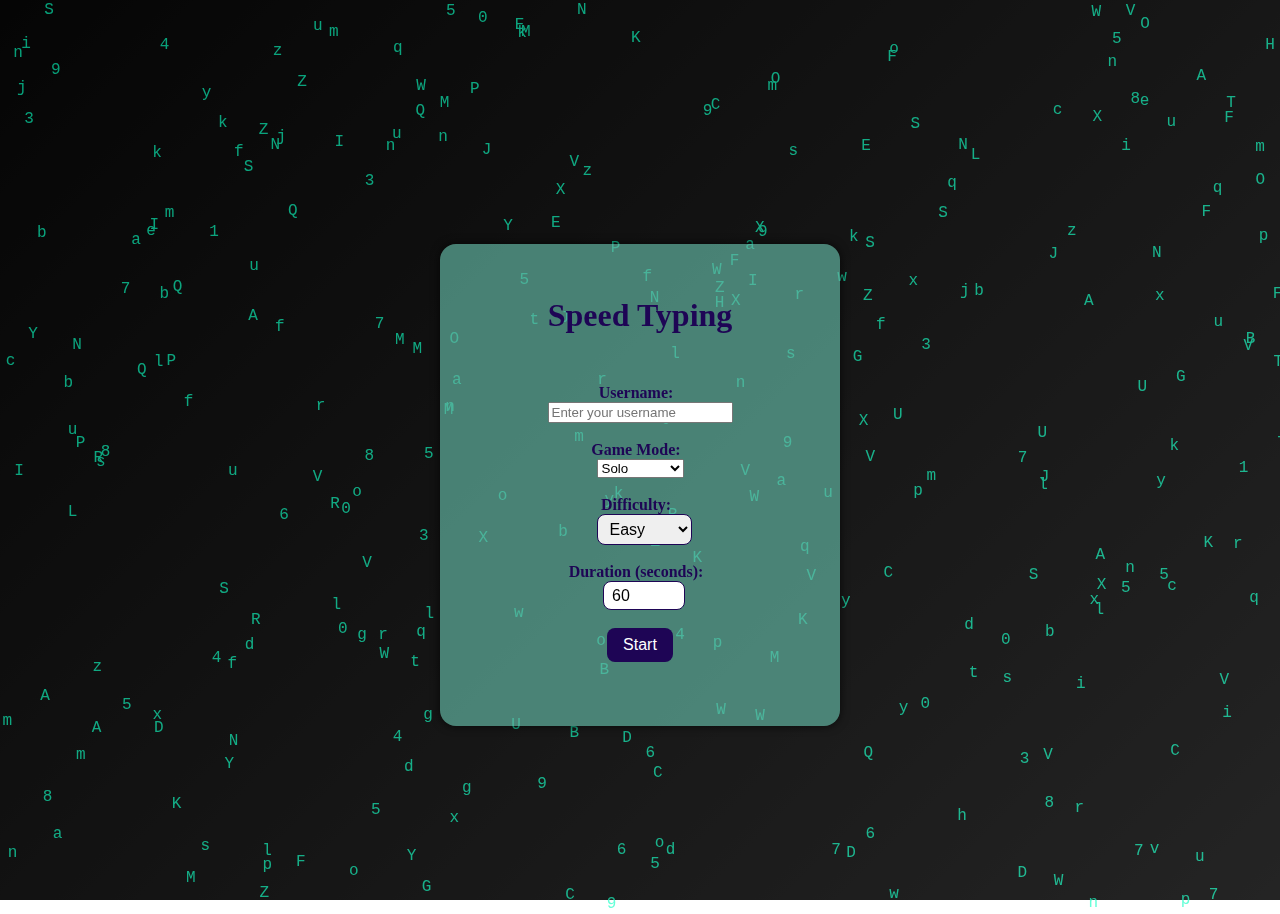
<file: index.html>
<!DOCTYPE html>
<html lang="en">
<head>
  <meta charset="UTF-8">
  <meta name="viewport" content="width=device-width, initial-scale=1.0">
  <title>Speed Typing - Start</title>
  <link rel="stylesheet" href="style.css">
  <link rel="stylesheet" href="stye.css">
</head>
<body>
  <div class="background-letters"></div>
  <script src="scrip.js"></script>
  <div class="container">
    <h1>Speed Typing</h1><br>
    <div class="user-input">
      <label for="username">Username:</label>
      <input type="text" id="username" placeholder="Enter your username" required><br>
      <label for="gameMode">Game Mode:</label>
      <select id="gameMode">
        <option value="solo">Solo</option>
        <option value="multiplayer">Multiplayer</option>
      </select><br>
      <label for="difficulty">Difficulty:</label>
      <select id="difficulty" >
        <option value="easy">Easy</option>
        <option value="medium">Medium</option>
        <option value="hard">Hard</option>
      </select><br>
      <label for="duration">Duration (seconds):</label>
      <input  type="number" id="duration" min="10" max="300" value="60"><br>
      <button  id="startButton" >Start</button>
    </div>
  </div>
  <script src="script.js" defer></script>
</body>
</html>
</file>
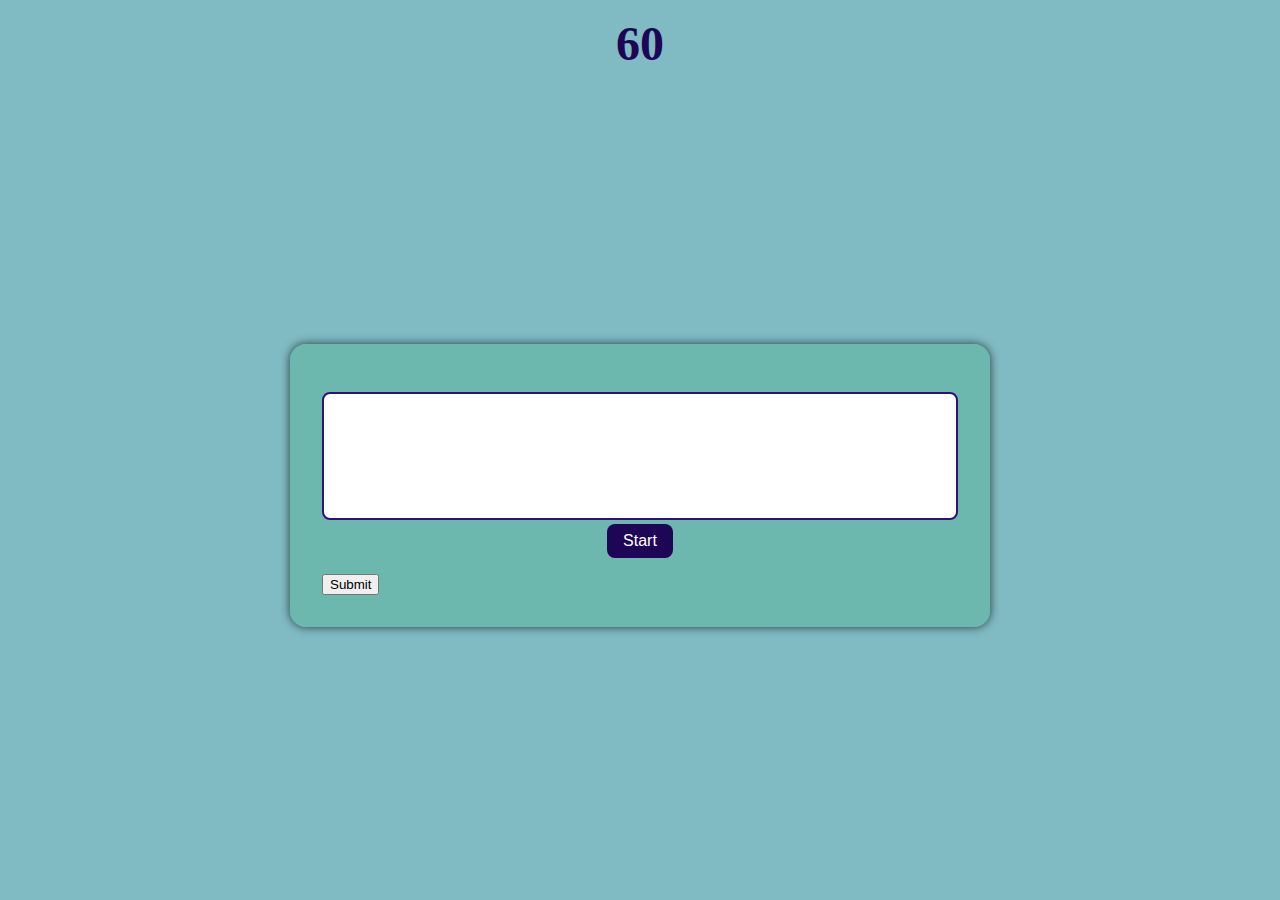
<file: game.html>
<!DOCTYPE html>
<html lang="en">
<head>
  <meta charset="UTF-8">
  <meta name="viewport" content="width=device-width, initial-scale=1.0">
  <title>Speed Typing - Game</title>
  <link rel="stylesheet" href="styles.css">
  <link rel="stylesheet" href="stye.css">
</head>
<body>
  <div class="timer-container">
    <div class="timer-value" id="timerValue">60</div>
  </div>
  <div class="container">
    <div class="quote-display" id="quoteDisplay"></div>
    <textarea id="quoteInput" class="quote-input" autofocus></textarea>
    <div class="settings">
      <label for="difficulty" style="display: none;">Difficulty:</label>
      <select id="difficulty" style="display: none;">
        <option value="easy">Easy</option>
        <option value="medium">Medium</option>
        <option value="hard">Hard</option>
      </select>
      <label for="duration" style="display: none;">Duration (seconds):</label>
      <input type="number" style="display: none;" id="duration" min="10" max="300" value="60">
      <button id="startButton" >Start</button>
    </div>
    <button id="submitButton" >Submit</button>
    <div id="resultsContainer"></div>
  </div>
  <script src="script.js" defer></script>
  <script src="scrip.js"></script>
</body>
</html>
</file>
<file: stye.css>
body {
    margin: 0;
    padding: 0;
    overflow: hidden;
  }
  
  .background-letters {
    position: absolute;
    top: 0;
    left: 0;
    width: 100%;
    height: 100%;
    pointer-events: none;
    z-index: -1;
    background-color: #000;
    opacity: 0.6;
  }
  
  .letter {
    position: absolute;
    color: #00ffbf;
    font-size: 16px;
    font-family: monospace;
    animation: typing 1s infinite;
  }
  
  @keyframes typing {
    from {
      opacity: 0;
    }
    to {
      opacity: 1;
    }
  }
</file>
<file: style.css>
@import url('https://cdnjs.cloudflare.com/ajax/libs/font-awesome/6.0.0-beta3/css/all.min.css');

* {
  box-sizing: border-box;
}

body {
  display: flex;
  justify-content: center;
  align-items: center;
  min-height: 100vh;
  margin: 0;
  background: linear-gradient(135deg, #0d0d0d, #0d0d0dad); 
  background-repeat: no-repeat;
  background-size: cover;
  background-position: center;
}

.container {
  background-color: #6b8717;
  padding: 2rem;
  border-radius: 1rem;
  width: 400px;
  max-width: 90%;
  box-shadow: 0 0 10px rgba(0, 0, 0, 0.1);
  position: relative;
  margin-top: 70px;
}

h1 {
  text-align: center;
  margin-bottom: 2rem;
  color: #1e0555;
}

.user-input {
  display: flex;
  flex-direction: column;
  align-items: center;
  margin-bottom: 2rem;
}

#startButton {
  cursor: pointer;
  background-color: #1e0555;
  color: #fff;
  border: none;
  padding: 0.5rem 1rem;
  border-radius: 0.5rem;
  font-size: 1rem;
  transition: background-color 0.3s ease-in-out;
}

#startButton:hover {
  background-color: #301275;
}

.timer-container {
  text-align: center;
  position: absolute;
  top: 0;
  left: 50%;
  transform: translateX(-50%);
  margin-bottom: 1rem;
}

.timer-value {
  font-size: 3rem;
  color: #56190e;
  font-weight: bold;
  margin-top: 1rem;
  transition: transform 0.3s ease-in-out;
}

.timer-container.active .timer-value {
  transform: scale(1.1);
}

.quote-display {
  margin-bottom: 1rem;
  margin-left: calc(1rem + 2px);
  margin-right: calc(1rem + 2px);
  color: #1e0555;
}

.quote-input {
  background-color: #ffffff;
  border: 2px solid #1e0555;
  outline: none;
  width: 100%;
  height: 8rem;
  margin: auto;
  resize: none;
  padding: 0.5rem 1rem;
  font-size: 1rem;
  border-radius: 0.5rem;
  transition: border-color 0.3s ease-in-out;
}

.quote-input:focus {
  border-color: #301275;
}

.correct {
  color: green;
}

.incorrect {
  color: red;
  text-decoration: underline;
}

.settings {
  display: flex;
  align-items: center;
  justify-content: center;
  margin-bottom: 1rem;
}

label {
  font-size: 1rem;
  font-weight: bold;
  margin-right: 0.5rem;
  color: #1e0555;
}

#difficulty,
#duration {
  margin-left: 0.5rem;
  padding: 0.3rem 0.5rem;
  font-size: 1rem;
  border: 1px solid #1e0555;
  border-radius: 0.5rem;
  outline: none;
  transition: border-color 0.3s ease-in-out;
}

#difficulty:focus,
#duration:focus {
  border-color: #301275;
}

.results-container {
  display: flex;
  flex-direction: column;
  align-items: center;
  margin-top: 1rem;
}

.results-container p {
  margin: 0.5rem;
  color: #1e0555;
  font-size: 1rem;
  font-weight: bold;
}

.container {
  background-color: #63b7a4ad;
  padding: 2rem;
  border-radius: 1rem;
  box-shadow: 0 0 10px rgba(0, 0, 0, 0.7);
}

h1 {
  color: #1e0555;
}

.user-input {
  margin-bottom: 2rem;
}

#startButton {
  background-color: #1e0555;
  color: #fff;
}

#startButton:hover {
  background-color: #301275;
}

.timer-container {
  margin-bottom: 1rem;
}

.timer-value {
  color: #1e0555;
}

.quote-display {
  color: #1e0555;
}

.quote-input {
  border: 2px solid #1e0555;
}

.quote-input:focus {
  border-color: #301275;
}

.correct {
  color: green;
}

.incorrect {
  color: red;
}

.settings {
  margin-bottom: 1rem;
}

label {
  color: #1e0555;
}

#difficulty,
#duration {
  border: 1px solid #1e0555;
}

#difficulty:focus,
#duration:focus {
  border-color: #301275;
}

.results-container {
  margin-top: 1rem;
}

.results-container p {
  color: #1e0555;
}
</file>
<file: styles.css>
@import url('https://cdnjs.cloudflare.com/ajax/libs/font-awesome/6.0.0-beta3/css/all.min.css');

* {
  box-sizing: border-box;
}

body {
  display: flex;
  justify-content: center;
  align-items: center;
  min-height: 100vh;
  margin: 0;
  background: linear-gradient(135deg, #449aa7ad, #449aa7ad); 
  background-repeat: no-repeat;
  background-size: cover;
  background-position: center;
}

.container {
  background-color: #6b8717;
  padding: 2rem;
  border-radius: 1rem;
  width: 700px;
  max-width: 90%;
  box-shadow: 0 0 10px rgba(0, 0, 0, 0.1);
  position: relative;
  margin-top: 70px;
}

h1 {
  text-align: center;
  margin-bottom: 2rem;
  color: #1e0555;
}

.user-input {
  display: flex;
  flex-direction: column;
  align-items: center;
  margin-bottom: 2rem;
}

#startButton {
  cursor: pointer;
  background-color: #1e0555;
  color: #fff;
  border: none;
  padding: 0.5rem 1rem;
  border-radius: 0.5rem;
  font-size: 1rem;
  transition: background-color 0.3s ease-in-out;
}

#startButton:hover {
  background-color: #301275;
}

.timer-container {
  text-align: center;
  position: absolute;
  top: 0;
  left: 50%;
  transform: translateX(-50%);
  margin-bottom: 1rem;
}

.timer-value {
  font-size: 3rem;
  color: #56190e;
  font-weight: bold;
  margin-top: 1rem;
  transition: transform 0.3s ease-in-out;
}

.timer-container.active .timer-value {
  transform: scale(1.1);
}

.quote-display {
  margin-bottom: 1rem;
  margin-left: calc(1rem + 2px);
  margin-right: calc(1rem + 2px);
  color: #1e0555;
}

.quote-input {
  background-color: #ffffff;
  border: 2px solid #1e0555;
  outline: none;
  width: 100%;
  height: 8rem;
  margin: auto;
  resize: none;
  padding: 0.5rem 1rem;
  font-size: 1rem;
  border-radius: 0.5rem;
  transition: border-color 0.3s ease-in-out;
}

.quote-input:focus {
  border-color: #301275;
}

.correct {
  color: green;
}

.incorrect {
  color: red;
  text-decoration: underline;
}

.settings {
  display: flex;
  align-items: center;
  justify-content: center;
  margin-bottom: 1rem;
}

label {
  font-size: 1rem;
  font-weight: bold;
  margin-right: 0.5rem;
  color: #1e0555;
}

#difficulty,
#duration {
  margin-left: 0.5rem;
  padding: 0.3rem 0.5rem;
  font-size: 1rem;
  border: 1px solid #1e0555;
  border-radius: 0.5rem;
  outline: none;
  transition: border-color 0.3s ease-in-out;
}

#difficulty:focus,
#duration:focus {
  border-color: #301275;
}

.results-container {
  display: flex;
  flex-direction: column;
  align-items: center;
  margin-top: 1rem;
}

.results-container p {
  margin: 0.5rem;
  color: #1e0555;
  font-size: 1rem;
  font-weight: bold;
}

.container {
  background-color: #63b7a4ad;
  padding: 2rem;
  border-radius: 1rem;
  box-shadow: 0 0 10px rgba(0, 0, 0, 0.7);
}

h1 {
  color: #1e0555;
}

.user-input {
  margin-bottom: 2rem;
}

#startButton {
  background-color: #1e0555;
  color: #fff;
}

#startButton:hover {
  background-color: #301275;
}

.timer-container {
  margin-bottom: 1rem;
}

.timer-value {
  color: #1e0555;
}

.quote-display {
  color: #1e0555;
}

.quote-input {
  border: 2px solid #1e0555;
}

.quote-input:focus {
  border-color: #301275;
}

.correct {
  color: green;
}

.incorrect {
  color: red;
}

.settings {
  margin-bottom: 1rem;
}

label {
  color: #1e0555;
}

#difficulty,
#duration {
  border: 1px solid #1e0555;
}

#difficulty:focus,
#duration:focus {
  border-color: #301275;
}

.results-container {
  margin-top: 1rem;
}

.results-container p {
  color: #1e0555;
}
</file>
